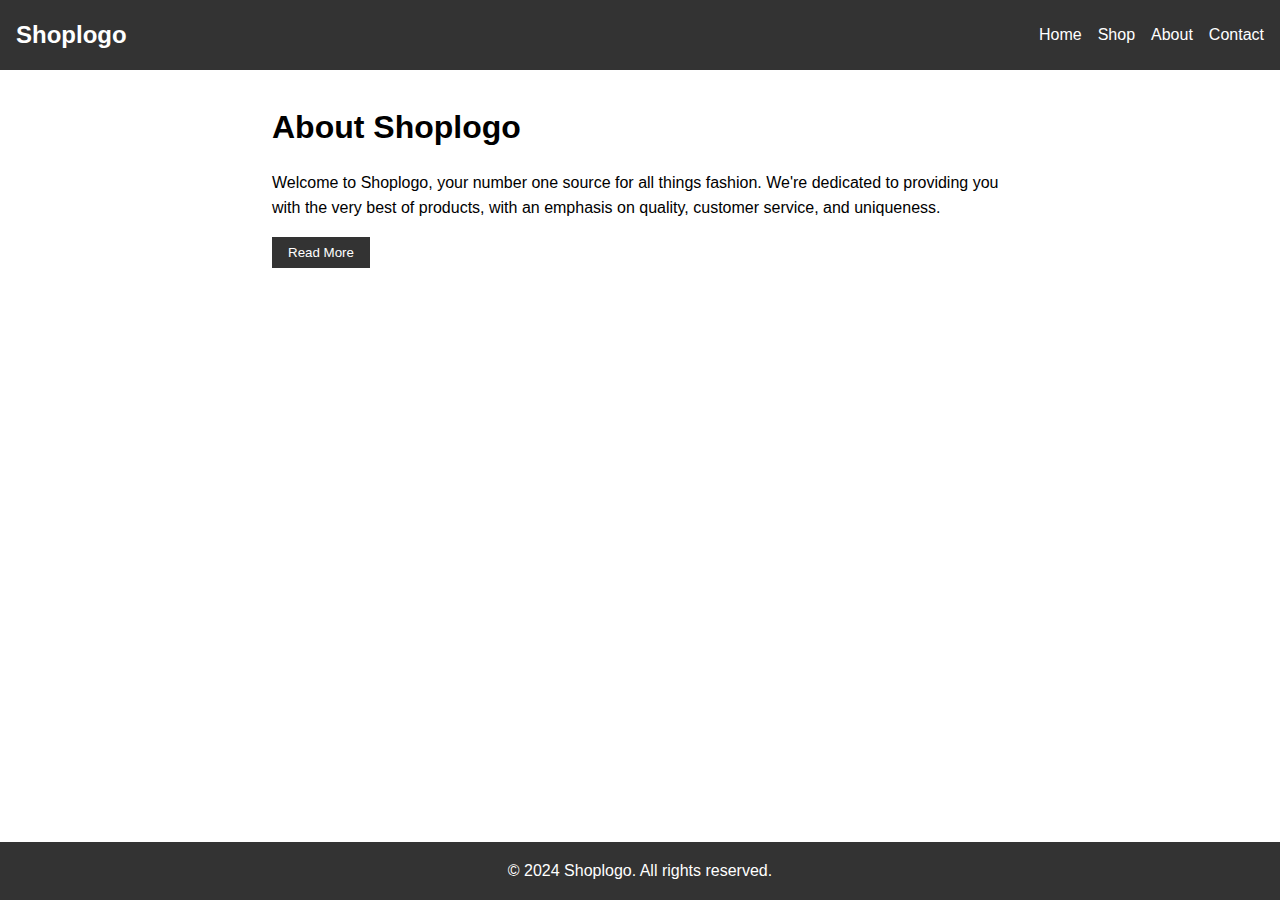
<file: About.html>
<!DOCTYPE html>
<html lang="en">
<head>
    <meta charset="UTF-8">
    <meta name="viewport" content="width=device-width, initial-scale=1.0">
    <title>About Us - Shoplogo</title>
    <link rel="stylesheet" href="About.css">
</head>
<body>
    <!-- Header Section -->
    <header>
        <div class="logo">Shoplogo</div>
        <nav>
            <ul>
                <li><a href="index.html">Home</a></li>
                <li><a href="#">Shop</a></li>
                <li><a href="#">About</a></li>
                <li><a href="#">Contact</a></li>
            </ul>
        </nav>
    </header>

    <!-- Main Content Section -->
    <main>
        <section class="about">
            <h1>About Shoplogo</h1>
            <p>Welcome to Shoplogo, your number one source for all things fashion. We're dedicated to providing you with the very best of products, with an emphasis on quality, customer service, and uniqueness.</p>
            <button id="toggle-more">Read More</button>
            <div id="more-content" class="hidden">
                <p>Founded in 2024 by Jane Doe, Shoplogo has come a long way from its beginnings in a home office. When Jane first started out, her passion for eco-friendly and sustainable clothing drove her to start her own business.</p>
                <p>We now serve customers all over the world and are thrilled to be a part of the fashion industry. We hope you enjoy our products as much as we enjoy offering them to you.</p>
            </div>
        </section>
    </main>

    <!-- Footer Section -->
    <footer>
        <p>&copy; 2024 Shoplogo. All rights reserved.</p>
    </footer>

    <script src="About.js"></script>
</body>
</html>
</file>
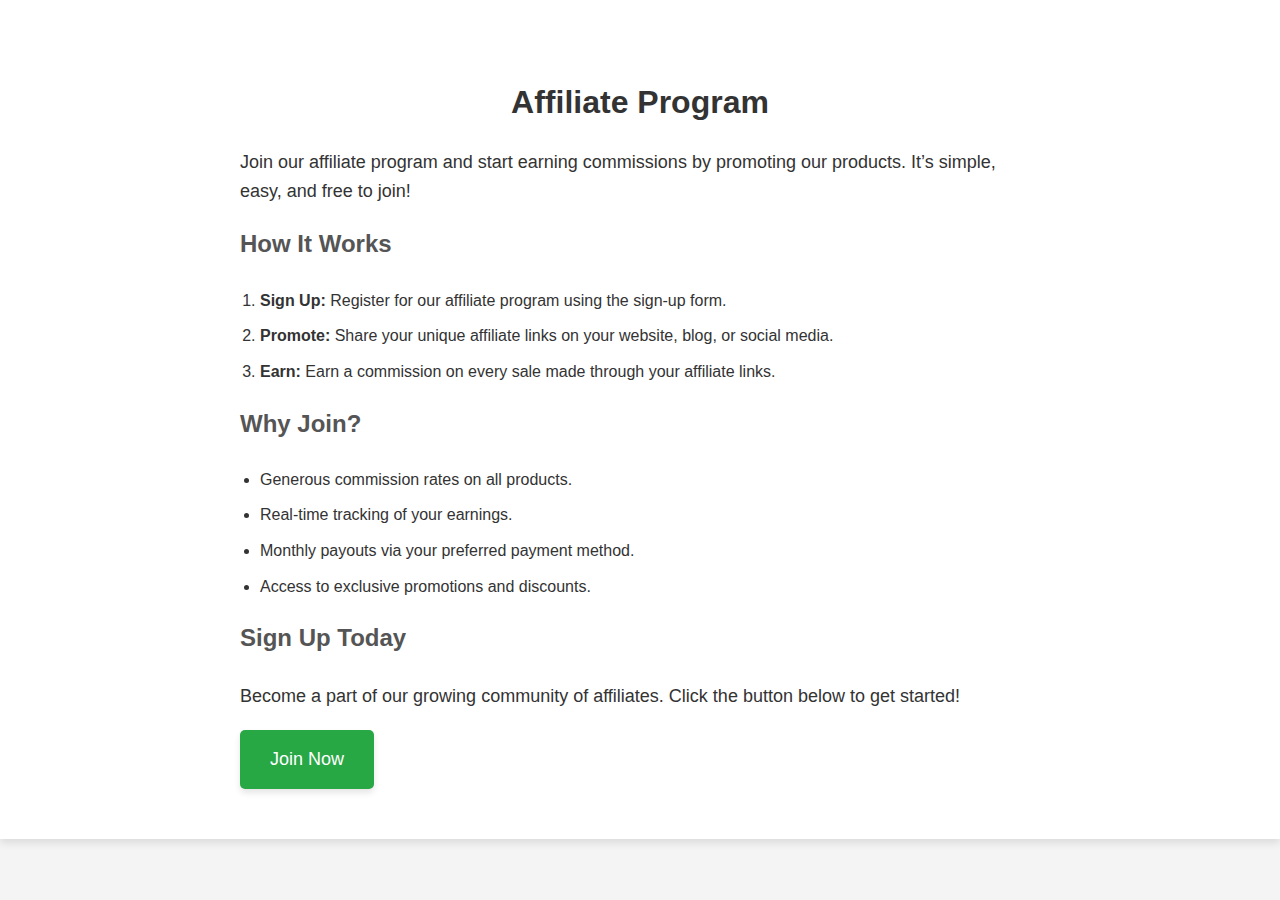
<file: Affiliate_program.html>
<!DOCTYPE html>
<html lang="en">
<head>
 <meta charset="UTF-8">
 <meta name="viewport" content="width=device-width, initial-scale=1.0">
 <title>Document</title>
 <link rel="stylesheet" href="ap.css">
</head>
<body>
    <section id="affiliate-program">
        <div class="container">
            <h2>Affiliate Program</h2>
            <p>Join our affiliate program and start earning commissions by promoting our products. It’s simple, easy, and free to join!</p>
            
            <h3>How It Works</h3>
            <ol>
                <li><strong>Sign Up:</strong> Register for our affiliate program using the sign-up form.</li>
                <li><strong>Promote:</strong> Share your unique affiliate links on your website, blog, or social media.</li>
                <li><strong>Earn:</strong> Earn a commission on every sale made through your affiliate links.</li>
            </ol>
    
            <h3>Why Join?</h3>
            <ul>
                <li>Generous commission rates on all products.</li>
                <li>Real-time tracking of your earnings.</li>
                <li>Monthly payouts via your preferred payment method.</li>
                <li>Access to exclusive promotions and discounts.</li>
            </ul>
    
            <h3>Sign Up Today</h3>
            <p>Become a part of our growing community of affiliates. Click the button below to get started!</p>
            <a href="your-signup-page-link" class="signup-button">Join Now</a>
        </div>
    </section>
    
</body>
</html>
</file>
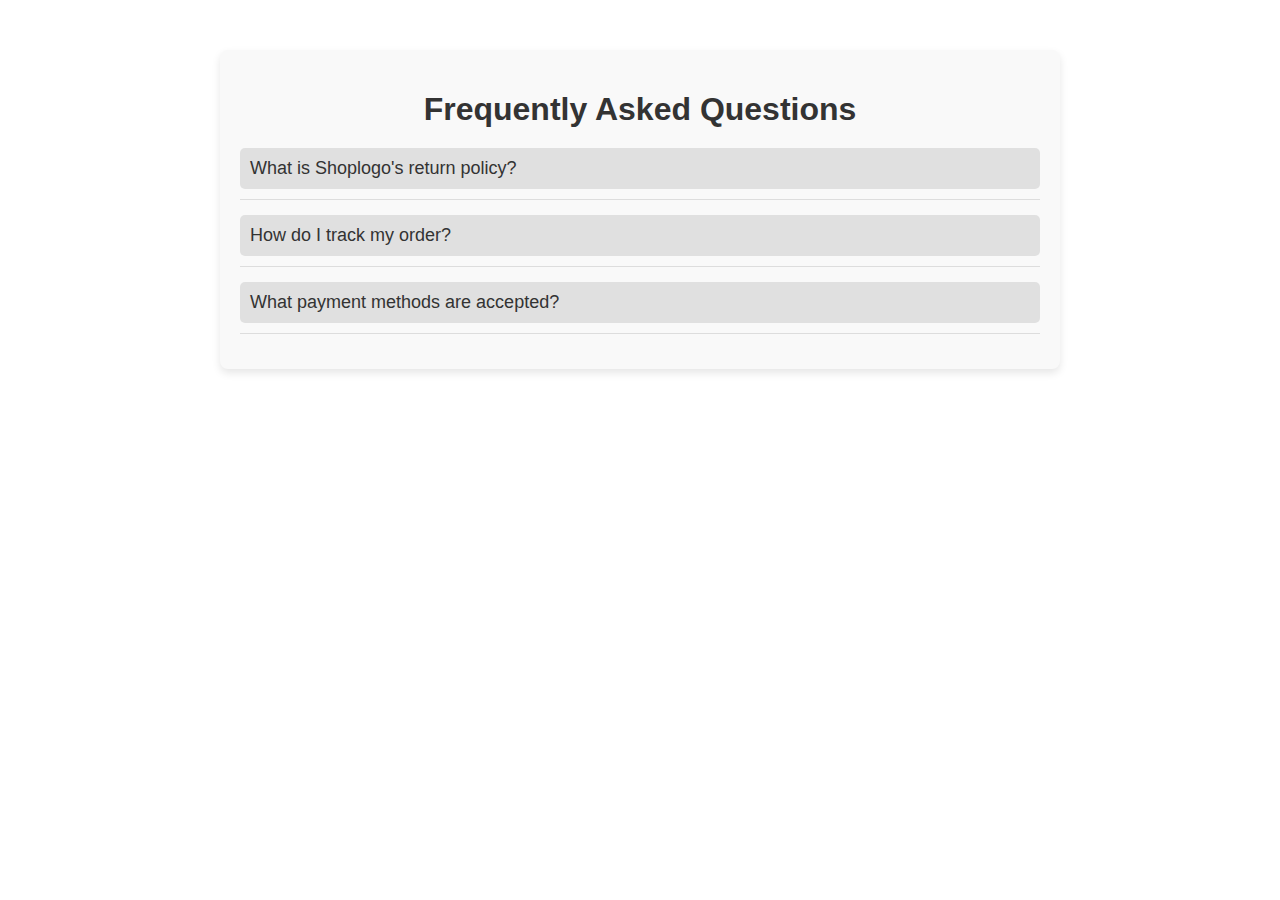
<file: FAQ.html>
<!DOCTYPE html>
<html lang="en">
<head>
    <meta charset="UTF-8">
    <meta name="viewport" content="width=device-width, initial-scale=1.0">
    <title>Shoplogo - FAQ</title>
    <link rel="stylesheet" href="FAQ.css">
</head>
<body>
    <div class="faq-container">
        <h1>Frequently Asked Questions</h1>
        
        <!-- FAQ Item 1 -->
        <div class="faq-item">
            <div class="faq-question">What is Shoplogo's return policy?</div>
            <div class="faq-answer">
                Shoplogo offers a 30-day return policy from the date of purchase. Items must be in their original condition.
            </div>
        </div>

        <!-- FAQ Item 2 -->
        <div class="faq-item">
            <div class="faq-question">How do I track my order?</div>
            <div class="faq-answer">
                You can track your order by logging into your Shoplogo account and visiting the 'Orders' section.
            </div>
        </div>

        <!-- FAQ Item 3 -->
        <div class="faq-item">
            <div class="faq-question">What payment methods are accepted?</div>
            <div class="faq-answer">
                We accept credit cards, PayPal, and Shoplogo gift cards.
            </div>
        </div>

        <!-- Add more FAQs as needed -->

    </div>

    <script src="FAQ.js"></script>
</body>
</html>
</file>
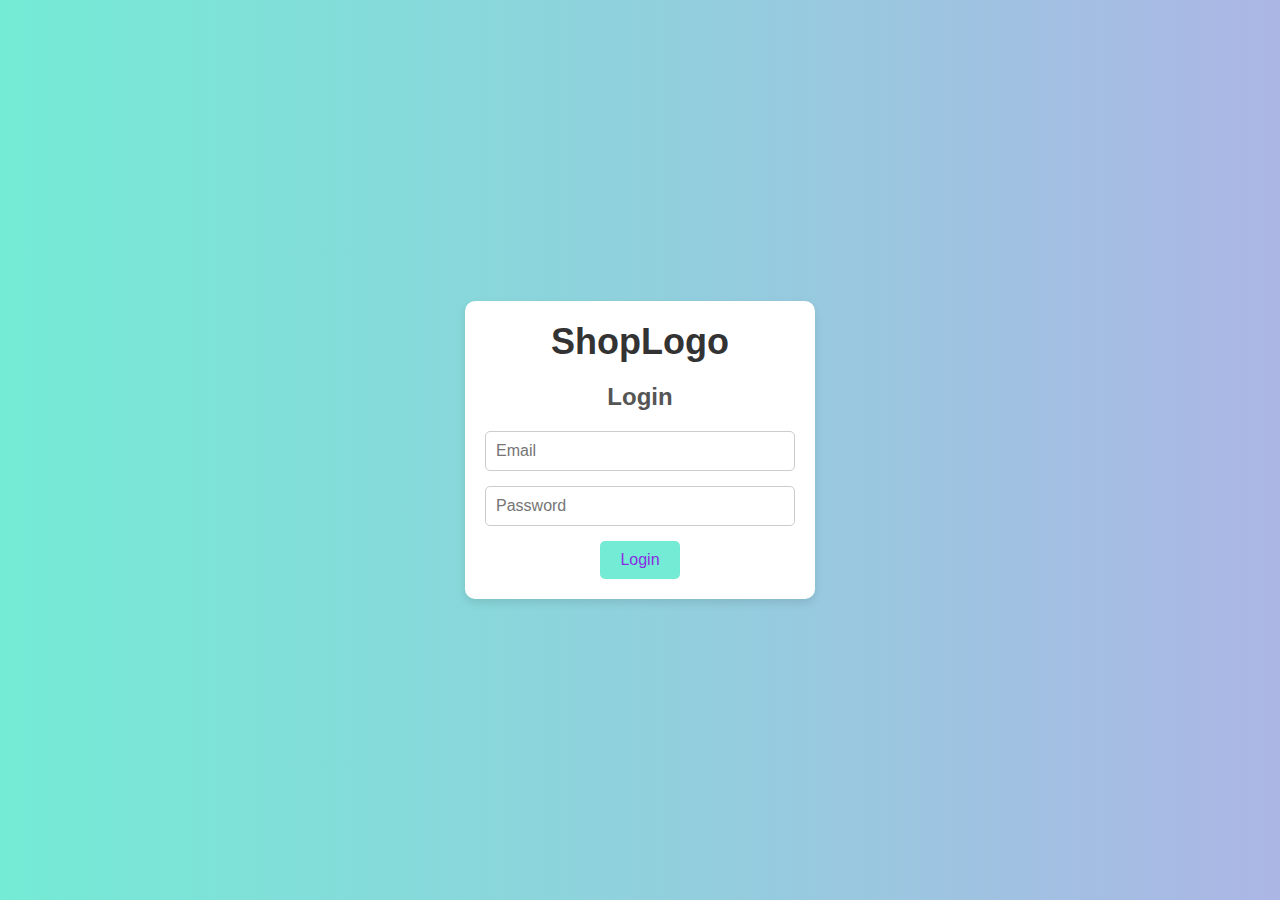
<file: login.html>
<!DOCTYPE html>
<html lang="en">
<head>
    <meta charset="UTF-8">
    <meta name="viewport" content="width=device-width, initial-scale=1.0">
    <title>ShopLogo - Login</title>
    <link rel="stylesheet" href="login.css">
</head>
<body>
    <div class="login-container">
        <div class="logo">
            <h1>ShopLogo</h1>
        </div>
        <form id="loginForm" class="login-form">
            <h2>Login</h2>
            <div class="input-group">
                <input type="email" id="email" placeholder="Email" required>
                <span id="emailError" class="error-message"></span>
            </div>
            <div class="input-group">
                <input type="password" id="password" placeholder="Password" required>
                <span id="passwordError" class="error-message"></span>
            </div>
            <button type="submit" class="login-btn">Login</button>
            <span id="authError" class="error-message"></span>
        </form>
    </div>
    <script src="login.js"></script>
</body>
</html>
</file>
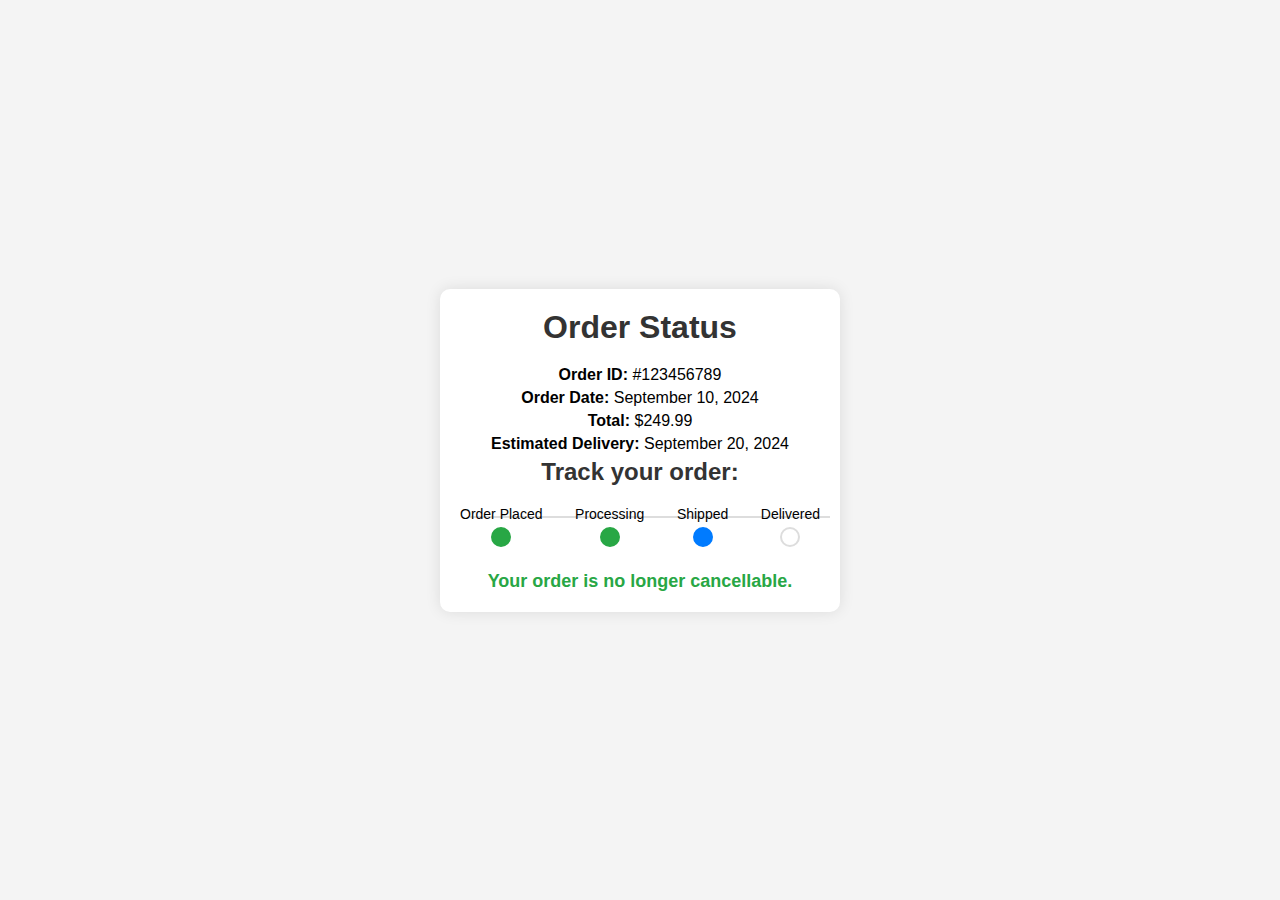
<file: order.html>
<!DOCTYPE html>
<html lang="en">

<head>
    <meta charset="UTF-8">
    <meta name="viewport" content="width=device-width, initial-scale=1.0">
    <title>Shoplogo - Order Status</title>
    <link rel="stylesheet" href="order.css">
</head>

<body>
    <div class="order-status-container">
        <h1>Order Status</h1>
        <div class="order-info">
            <p><strong>Order ID:</strong> <span id="orderId">#123456789</span></p>
            <p><strong>Order Date:</strong> <span id="orderDate">September 10, 2024</span></p>
            <p><strong>Total:</strong> <span id="orderTotal">$249.99</span></p>
            <p><strong>Estimated Delivery:</strong> <span id="estimatedDelivery">-</span></p>
        </div>

        <div class="order-progress">
            <h2>Track your order:</h2>
            <div class="progress-bar">
                <div class="step" id="step1">
                    <span>Order Placed</span>
                    <div class="circle"></div>
                </div>
                <div class="step" id="step2">
                    <span>Processing</span>
                    <div class="circle"></div>
                </div>
                <div class="step" id="step3">
                    <span>Shipped</span>
                    <div class="circle"></div>
                </div>
                <div class="step" id="step4">
                    <span>Delivered</span>
                    <div class="circle"></div>
                </div>
            </div>
        </div>

        <div id="action-section">
            <button id="cancelOrderBtn" class="hidden">Cancel Order</button>
            <p id="orderMessage"></p>
        </div>
    </div>

    <script src="order.js"></script>
</body>

</html>
</file>
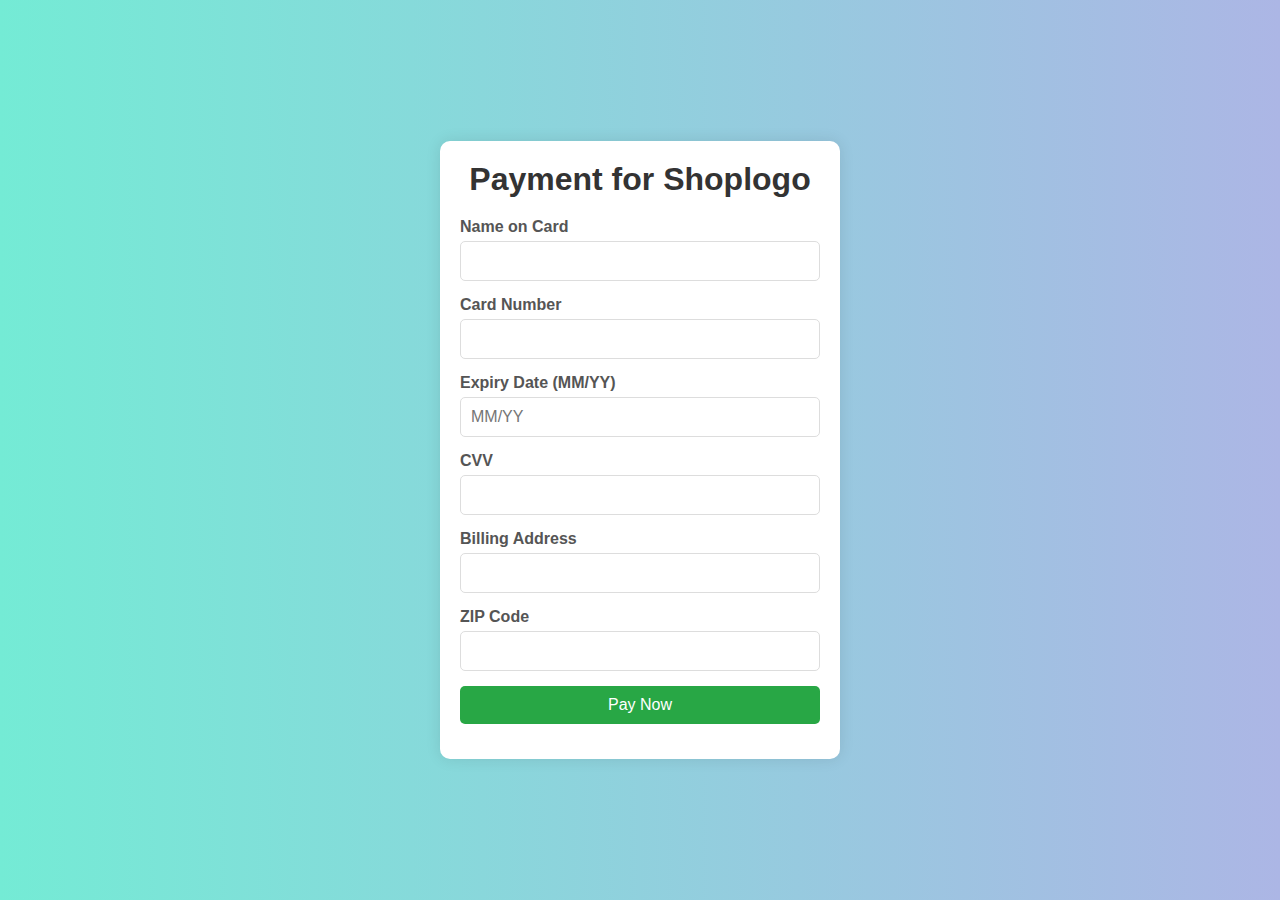
<file: payment.html>
<!DOCTYPE html>
<html lang="en">

<head>
    <meta charset="UTF-8">
    <meta name="viewport" content="width=device-width, initial-scale=1.0">
    <title>Shoplogo - Payment</title>
    <link rel="stylesheet" href="payment.css">
</head>

<body>
    <div class="payment-container">
        <h1>Payment for Shoplogo</h1>
        <form id="paymentForm">
            <div class="input-group">
                <label for="cardName">Name on Card</label>
                <input type="text" id="cardName" name="cardName" required>
            </div>

            <div class="input-group">
                <label for="cardNumber">Card Number</label>
                <input type="text" id="cardNumber" name="cardNumber" maxlength="16" required>
            </div>

            <div class="input-group">
                <label for="expiryDate">Expiry Date (MM/YY)</label>
                <input type="text" id="expiryDate" name="expiryDate" placeholder="MM/YY" maxlength="5" required>
            </div>

            <div class="input-group">
                <label for="cvv">CVV</label>
                <input type="text" id="cvv" name="cvv" maxlength="3" required>
            </div>

            <div class="input-group">
                <label for="billingAddress">Billing Address</label>
                <input type="text" id="billingAddress" name="billingAddress" required>
            </div>

            <div class="input-group">
                <label for="zipcode">ZIP Code</label>
                <input type="text" id="zipcode" name="zipcode" required>
            </div>

            <div class="input-group">
                <button type="submit" id="payNowBtn">Pay Now</button>
            </div>
        </form>
    </div>

    <script src="payment.js"></script>
</body>

</html>
</file>
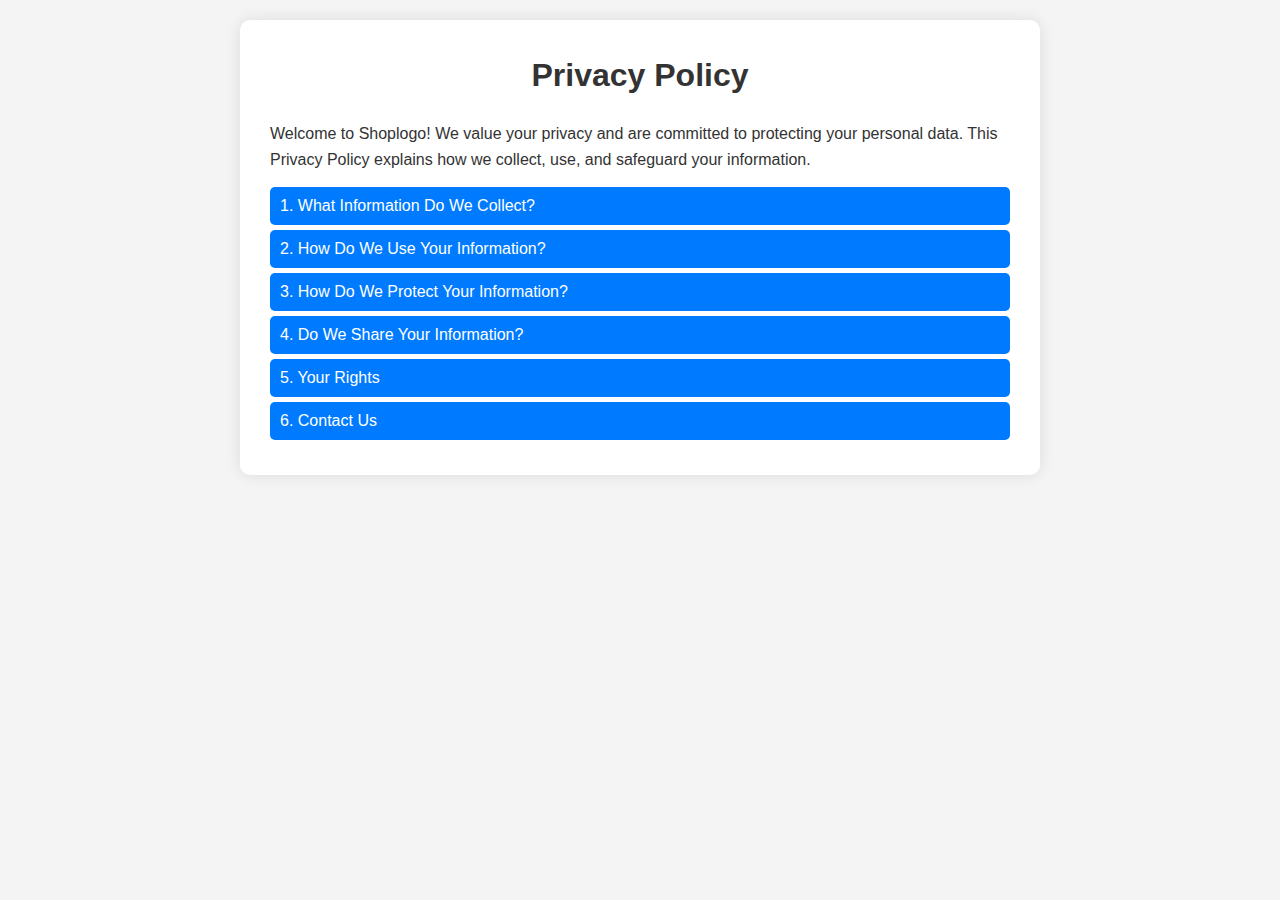
<file: privacy_policy.html>
<!DOCTYPE html>
<html lang="en">

<head>
    <meta charset="UTF-8">
    <meta name="viewport" content="width=device-width, initial-scale=1.0">
    <title>Shoplogo - Privacy Policy</title>
    <style>
        * {
            box-sizing: border-box;
            margin: 0;
            padding: 0;
        }

        body {
            font-family: Arial, sans-serif;
            background-color: #f4f4f4;
            color: #333;
            line-height: 1.6;
            padding: 20px;
        }

        .container {
            max-width: 800px;
            margin: 0 auto;
            background-color: #fff;
            padding: 30px;
            border-radius: 10px;
            box-shadow: 0 0 15px rgba(0, 0, 0, 0.1);
        }

        h1 {
            text-align: center;
            margin-bottom: 20px;
            color: #333;
        }

        h2 {
            margin-top: 20px;
            color: #007bff;
        }

        p {
            margin-bottom: 15px;
        }

        .accordion {
            cursor: pointer;
            padding: 10px;
            border: none;
            outline: none;
            width: 100%;
            text-align: left;
            background-color: #007bff;
            color: white;
            font-size: 16px;
            border-radius: 5px;
            margin-bottom: 5px;
        }

        .accordion.active,
        .accordion:hover {
            background-color: #0056b3;
        }

        .panel {
            display: none;
            padding: 0 18px;
            background-color: white;
            overflow: hidden;
            margin-bottom: 10px;
        }

        .panel p {
            padding: 10px;
            background-color: #f9f9f9;
            border-left: 3px solid #007bff;
            margin-bottom: 10px;
        }
    </style>
</head>

<body>
    <div class="container">
        <h1>Privacy Policy</h1>

        <p>Welcome to Shoplogo! We value your privacy and are committed to protecting your personal data. This Privacy
            Policy explains how we collect, use, and safeguard your information.</p>

        <!-- Accordion Buttons -->
        <button class="accordion">1. What Information Do We Collect?</button>
        <div class="panel">
            <p>We collect personal data that you provide to us, such as your name, email address, payment details, and
                shipping address when making a purchase. We also gather technical data like your IP address and browsing
                habits via cookies.</p>
        </div>

        <button class="accordion">2. How Do We Use Your Information?</button>
        <div class="panel">
            <p>Your information is used to process transactions, improve our website, and provide customer service. We
                may also use your data to send you promotional offers, but only with your consent.</p>
        </div>

        <button class="accordion">3. How Do We Protect Your Information?</button>
        <div class="panel">
            <p>We implement security measures like encryption to protect your personal data. We also ensure that
                third-party service providers adhere to privacy regulations.</p>
        </div>

        <button class="accordion">4. Do We Share Your Information?</button>
        <div class="panel">
            <p>We only share your data with trusted third-party services to process your orders (e.g., payment
                processors, shipping companies). We do not sell or rent your data to marketers.</p>
        </div>

        <button class="accordion">5. Your Rights</button>
        <div class="panel">
            <p>You have the right to access, modify, or delete your personal data. You can also opt-out of receiving
                promotional communications by contacting our support team.</p>
        </div>

        <button class="accordion">6. Contact Us</button>
        <div class="panel">
            <p>If you have any questions or concerns about your privacy, please contact us at privacy@shoplogo.com.</p>
        </div>

    </div>

    <script>
        // JavaScript for accordion functionality
        const accordions = document.querySelectorAll('.accordion');

        accordions.forEach(acc => {
            acc.addEventListener('click', function () {
                // Toggle active class on clicked accordion
                this.classList.toggle('active');

                // Get the panel related to this accordion
                const panel = this.nextElementSibling;

                // Toggle between showing and hiding the panel
                if (panel.style.display === 'block') {
                    panel.style.display = 'none';
                } else {
                    panel.style.display = 'block';
                }
            });
        });
    </script>
</body>

</html>
</file>
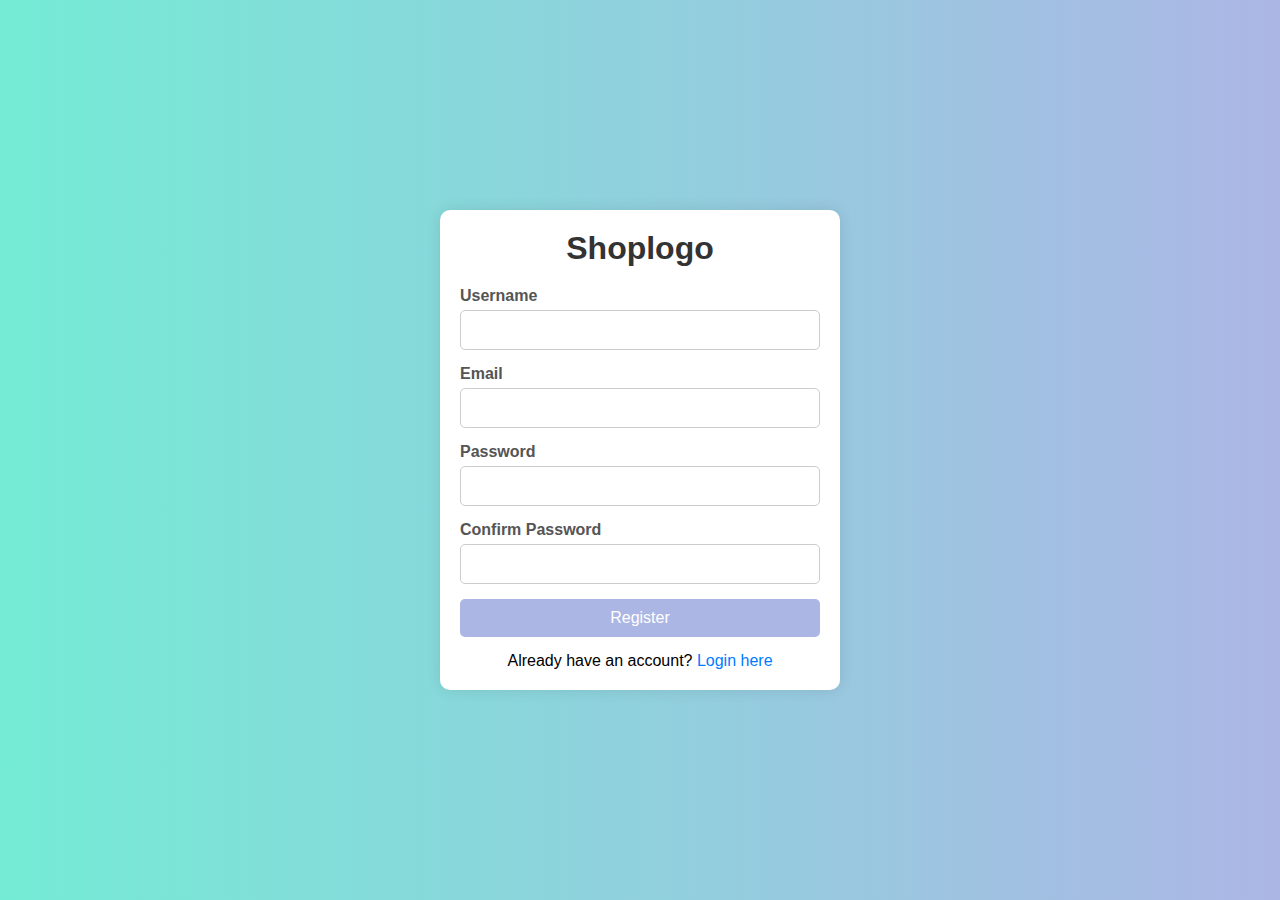
<file: register.html>
<!DOCTYPE html>
<html lang="en">

<head>
    <meta charset="UTF-8">
    <meta name="viewport" content="width=device-width, initial-scale=1.0">
    <title>Shoplogo - Register</title>
    <link rel="stylesheet" href="register.css">
</head>

<body>
    <div class="register-container">
        <h1> Shoplogo</h1>
        <form id="registerForm">
            <div class="input-group">
                <label for="username">Username</label>
                <input type="text" id="username" name="username" required>
            </div>

            <div class="input-group">
                <label for="email">Email</label>
                <input type="email" id="email" name="email" required>
            </div>

            <div class="input-group">
                <label for="password">Password</label>
                <input type="password" id="password" name="password" required>
            </div>

            <div class="input-group">
                <label for="confirmPassword">Confirm Password</label>
                <input type="password" id="confirmPassword" name="confirmPassword" required>
            </div>

            <div class="input-group">
                <button type="submit" id="submitBtn">Register</button>
            </div>

            <p>Already have an account? <a href="login.html">Login here</a></p>
        </form>
    </div>

    <script src="register.js"></script>
</body>

</html>
</file>
<file: ap.css>
/* General Styling */
body {
    font-family: Arial, sans-serif;
    line-height: 1.6;
    margin: 0;
    background-color: #f4f4f4;
    color: #333;
}

/* Affiliate Program Section */
#affiliate-program {
    padding: 50px 20px;
    background-color: #fff;
    box-shadow: 0 4px 8px rgba(0, 0, 0, 0.1);
}

.container {
    max-width: 800px;
    margin: 0 auto;
}

/* Section Headings */
#affiliate-program h2 {
    font-size: 32px;
    text-align: center;
    color: #333;
    margin-bottom: 20px;
}

#affiliate-program h3 {
    font-size: 24px;
    margin-top: 20px;
    color: #555;
}

/* Text Paragraphs */
#affiliate-program p {
    font-size: 18px;
    margin-bottom: 20px;
}

/* Ordered and Unordered Lists */
#affiliate-program ol,
#affiliate-program ul {
    margin: 20px 0;
    padding-left: 20px;
}

#affiliate-program ol li,
#affiliate-program ul li {
    margin-bottom: 10px;
}

/* Strong Text */
#affiliate-program li strong {
    color: #333;
}

/* Signup Button */
.signup-button {
    display: inline-block;
    background-color: #28a745;
    color: #fff;
    padding: 15px 30px;
    text-align: center;
    text-decoration: none;
    font-size: 18px;
    border-radius: 5px;
    transition: background-color 0.3s ease;
    box-shadow: 0 4px 6px rgba(0, 0, 0, 0.1);
}

.signup-button:hover {
    background-color: #218838;
}

/* Responsive Design */
@media (max-width: 768px) {
    #affiliate-program {
        padding: 30px 15px;
    }

    .signup-button {
        padding: 12px 25px;
        font-size: 16px;
    }
}
</file>
<file: FAQ.css>
/* General FAQ Container Styling */
.faq-container {
    max-width: 800px;
    margin: 50px auto;
    padding: 20px;
    font-family: Arial, sans-serif;
    background-color: #f9f9f9;
    border-radius: 8px;
    box-shadow: 0 4px 8px rgba(0, 0, 0, 0.1);
}

h1 {
    text-align: center;
    color: #333;
    margin-bottom: 20px;
}

/* Individual FAQ Item Styling */
.faq-item {
    margin-bottom: 15px;
    border-bottom: 1px solid #ddd;
    padding-bottom: 10px;
}

.faq-question {
    font-size: 18px;
    cursor: pointer;
    padding: 10px;
    background-color: #e0e0e0;
    border-radius: 5px;
    color: #333;
    transition: background-color 0.3s ease;
}

.faq-question:hover {
    background-color: #ccc;
}

/* Initially Hide FAQ Answers */
.faq-answer {
    display: none;
    margin-top: 10px;
    padding: 10px;
    background-color: #fff;
    border-radius: 5px;
    box-shadow: 0 2px 4px rgba(0, 0, 0, 0.1);
    color: #555;
}
</file>
<file: login.css>
* {
    margin: 0;
    padding: 0;
    box-sizing: border-box;
}

body {
    font-family: Arial, sans-serif;
    background: linear-gradient(to right, #74ebd5, #ACB6E5);
    display: flex;
    justify-content: center;
    align-items: center;
    height: 100vh;
}

.login-container {
    background-color: white;
    padding: 20px;
    border-radius: 10px;
    box-shadow: 0 4px 8px rgba(0, 0, 0, 0.1);
    width: 350px;
    text-align: center;
}

.logo h1 {
    font-size: 36px;
    color: #333;
}

.login-form {
    margin-top: 20px;
}

.login-form h2 {
    margin-bottom: 20px;
    font-size: 24px;
    color: #555;
}

.input-group {
    margin-bottom: 15px;
    position: relative;
}

.input-group input {
    width: 100%;
    padding: 10px;
    border-radius: 5px;
    border: 1px solid #ccc;
    font-size: 16px;
}

.error-message {
    color: red;
    font-size: 12px;
    position: absolute;
    left: 5px;
    bottom: -20px;
}

.login-btn {
    background-color: #74ebd5;
    color: blueviolet;
    padding: 10px 20px;
    border: none;
    border-radius: 5px;
    font-size: 16px;
    cursor: pointer;
    transition: background-color 0.3s ease;
}

.login-btn:hover {
    background-color: #ACB6E5;
}
</file>
<file: order.css>
* {
    box-sizing: border-box;
    margin: 0;
    padding: 0;
}

body {
    font-family: Arial, sans-serif;
    background-color: #f4f4f4;
    display: flex;
    justify-content: center;
    align-items: center;
    height: 100vh;
}

.order-status-container {
    background-color: #fff;
    padding: 20px;
    border-radius: 10px;
    box-shadow: 0 0 15px rgba(0, 0, 0, 0.1);
    width: 400px;
    text-align: center;
}

h1,
h2 {
    color: #333;
    margin-bottom: 20px;
}

.order-info p {
    font-size: 16px;
    margin: 5px 0;
}

.progress-bar {
    display: flex;
    justify-content: space-between;
    margin: 20px 0;
    position: relative;
}

.step {
    text-align: center;
    position: relative;
}

.step span {
    display: block;
    margin-bottom: 5px;
    font-size: 14px;
}

.circle {
    width: 20px;
    height: 20px;
    border-radius: 50%;
    border: 2px solid #ddd;
    background-color: #fff;
    display: inline-block;
}

.step.completed .circle {
    background-color: #28a745;
    border-color: #28a745;
}

.step.active .circle {
    background-color: #007bff;
    border-color: #007bff;
}

.progress-bar:before {
    content: '';
    position: absolute;
    top: 10px;
    left: 10px;
    width: 100%;
    height: 2px;
    background-color: #ddd;
    z-index: 0;
}

.step.active~.step:before {
    background-color: #007bff;
}

.step.completed~.step:before {
    background-color: #28a745;
}

button {
    padding: 10px 20px;
    background-color: #dc3545;
    color: #fff;
    border: none;
    border-radius: 5px;
    cursor: pointer;
    font-size: 16px;
    margin-top: 20px;
}

button:hover {
    background-color: #c82333;
}

button.hidden {
    display: none;
}

#orderMessage {
    margin-top: 15px;
    font-size: 18px;
    font-weight: bold;
    color: #28a745;
}
</file>
<file: payment.css>
* {
    box-sizing: border-box;
    margin: 0;
    padding: 0;
}

body {
    font-family: Arial, sans-serif;
    background-color: #f4f4f4;
    display: flex;
    justify-content: center;
    align-items: center;
    height: 100vh;
}

.payment-container {
    background-color: #fff;
    padding: 20px;
    border-radius: 10px;
    box-shadow: 0 0 15px rgba(0, 0, 0, 0.1);
    width: 400px;
}

h1 {
    text-align: center;
    margin-bottom: 20px;
    color: #333;
}

.input-group {
    margin-bottom: 15px;
}

label {
    display: block;
    margin-bottom: 5px;
    font-weight: bold;
    color: #555;
}

input[type="text"] {
    width: 100%;
    padding: 10px;
    border: 1px solid #ddd;
    border-radius: 5px;
    font-size: 16px;
}

button {
    width: 100%;
    padding: 10px;
    background-color: #28a745;
    color: #fff;
    border: none;
    border-radius: 5px;
    cursor: pointer;
    font-size: 16px;
}

button:hover {
    background-color: #218838;
}

p {
    text-align: center;
    margin-top: 10px;
}

a {
    color: #007bff;
    text-decoration: none;
}

a:hover {
    text-decoration: underline;
}

* {
    margin: 0;
    padding: 0;
    box-sizing: border-box;
}

body {
    font-family: Arial, sans-serif;
    background: linear-gradient(to right, #74ebd5, #ACB6E5);
    display: flex;
    justify-content: center;
    align-items: center;
    height: 100vh;
}
</file>
<file: register.css>
* {
    box-sizing: border-box;
    margin: 0;
    padding: 0;
}

body {
    font-family: Arial, sans-serif;
    background-color: #f4f4f4;
    display: flex;
    justify-content: center;
    align-items: center;
    height: 100vh;
}

.register-container {
    background-color: #fff;
    padding: 20px;
    border-radius: 10px;
    box-shadow: 0 0 15px rgba(0, 0, 0, 0.1);
    width: 400px;
}

h1 {
    text-align: center;
    margin-bottom: 20px;
    color: #333;
}

.input-group {
    margin-bottom: 15px;
}

label {
    display: block;
    margin-bottom: 5px;
    font-weight: bold;
    color: #555;
}

input[type="text"],
input[type="email"],
input[type="password"] {
    width: 100%;
    padding: 10px;
    border: 1px solid #ddd;
    border-radius: 5px;
    font-size: 16px;
}

button {
    width: 100%;
    padding: 10px 20px;
    background-color: #ACB6E5;
    color: #fff;
    border: none;
    border-radius: 5px;
    cursor: pointer;
    font-size: 16px;
}

button:hover {
    background-color: #cedcd1;
}

p {
    text-align: center;
    margin-top: 10px;
}

a {
    color: #007bff;
    text-decoration: none;
}

a:hover {
    text-decoration: underline;
    background-color: #ACB6E5;
}

/* hduasgdhiddjAHFILGAIFHIADHUIFUHAIJF;OAHI;GFA;FHKLAGDIHAKFHUAHFKLAHfu */

* {
    margin: 0;
    padding: 0;
    box-sizing: border-box;
}

body {
    font-family: Arial, sans-serif;
    background: linear-gradient(to right, #74ebd5, #ACB6E5);
    display: flex;
    justify-content: center;
    align-items: center;
    height: 100vh;
}

.login-container {
    background-color: white;
    padding: 20px;
    border-radius: 10px;
    box-shadow: 0 4px 8px rgba(0, 0, 0, 0.1);
    width: 350px;
    text-align: center;
}

.logo h1 {
    font-size: 36px;
    color: #333;
}

.login-form {
    margin-top: 20px;
}

.login-form h2 {
    margin-bottom: 20px;
    font-size: 24px;
    color: #555;
}

.input-group {
    margin-bottom: 15px;
    position: relative;
}

.input-group input {
    width: 100%;
    padding: 10px;
    border-radius: 5px;
    border: 1px solid #ccc;
    font-size: 16px;
}

.error-message {
    color: red;
    font-size: 12px;
    position: absolute;
    left: 5px;
    bottom: -20px;
}

.login-btn {
    background-color: #74ebd5;
    color: blueviolet;
    padding: 10px 20px;
    border: none;
    border-radius: 5px;
    font-size: 16px;
    cursor: pointer;
    transition: background-color 0.3s ease;
}

.login-btn:hover {
    background-color: #ACB6E5;
}
</file>
<file: About.css>
/* Basic Reset */
* {
    margin: 0;
    padding: 0;
    box-sizing: border-box;
}

body {
    font-family: Arial, sans-serif;
    line-height: 1.6;
}

/* Header Styles */
header {
    background-color: #333;
    color: #fff;
    padding: 1rem;
    display: flex;
    justify-content: space-between;
    align-items: center;
}

header .logo {
    font-size: 1.5rem;
    font-weight: bold;
}

header nav ul {
    list-style-type: none;
    display: flex;
    gap: 1rem;
}

header nav ul li a {
    color: #fff;
    text-decoration: none;
}

header nav ul li a:hover {
    text-decoration: underline;
}

/* Main Content Styles */
main {
    padding: 2rem;
    max-width: 800px;
    margin: auto;
}

.about h1 {
    font-size: 2rem;
    margin-bottom: 1rem;
}

.about p {
    margin-bottom: 1rem;
}

.hidden {
    display: none;
}

/* Footer Styles */
footer {
    background-color: #333;
    color: #fff;
    text-align: center;
    padding: 1rem;
    position: fixed;
    width: 100%;
    bottom: 0;
}

/* Button Styles */
button {
    background-color: #333;
    color: #fff;
    padding: 0.5rem 1rem;
    border: none;
    cursor: pointer;
}

button:hover {
    background-color: #555;
}
</file>
